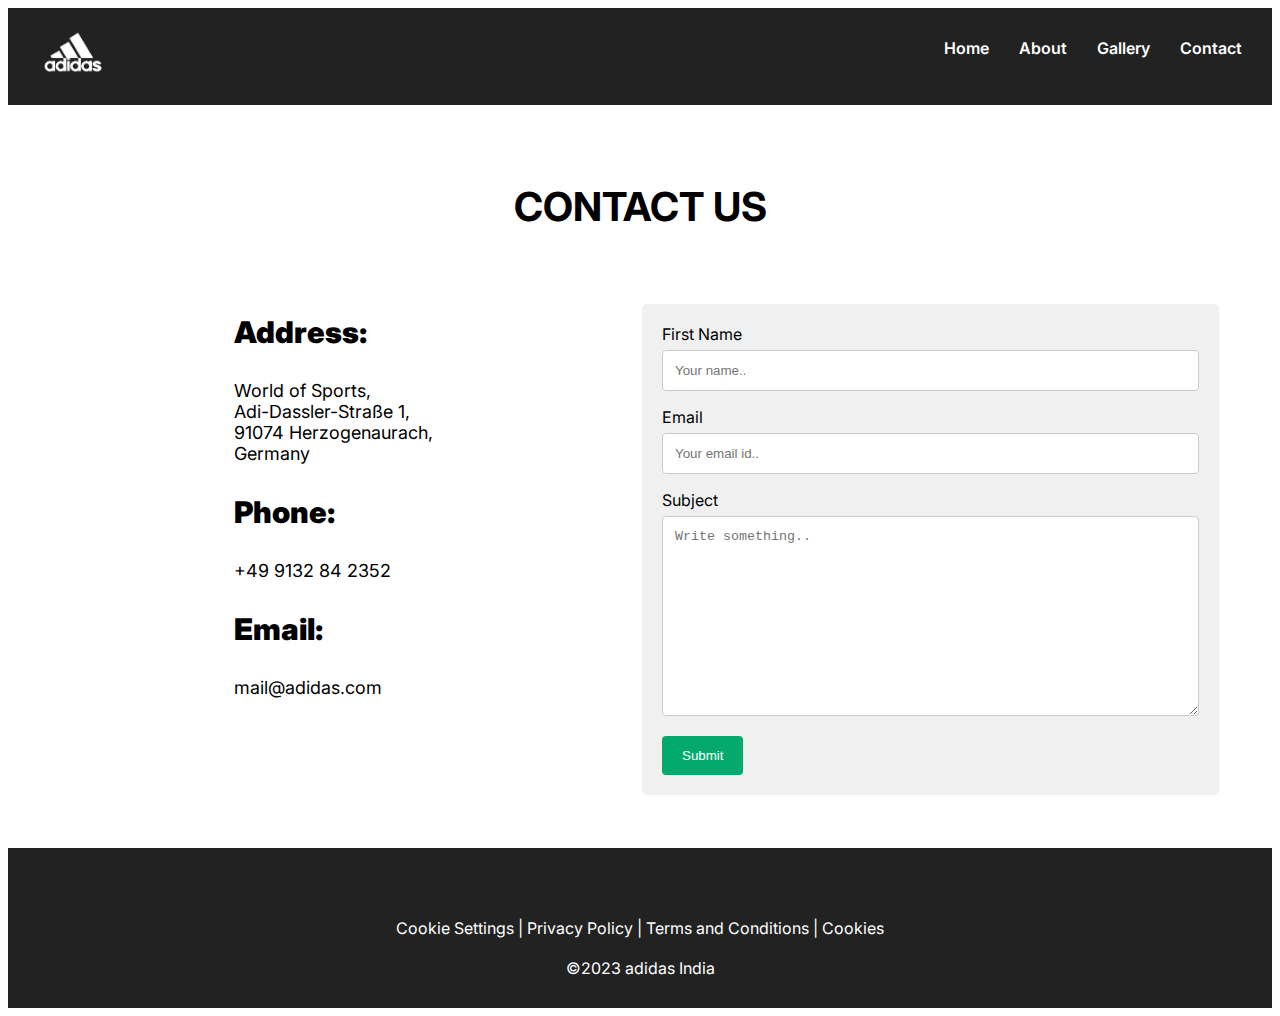
<file: pages/contact.html>
<!DOCTYPE html>
<html lang="en">

<head>
    <meta charset="UTF-8">
    <meta http-equiv="X-UA-Compatible" content="IE=edge">
    <meta name="viewport" content="width=device-width, initial-scale=1.0">
    <title>Contact</title>
    <link rel="stylesheet" href="../css/contact.css">
    <link rel="preconnect" href="https://fonts.googleapis.com">
    <link rel="preconnect" href="https://fonts.gstatic.com" crossorigin>
    <link
        href="https://fonts.googleapis.com/css2?family=Inter:wght@300;400;500;600;700;800;900&family=Poppins:wght@600&display=swap"
        rel="stylesheet">
</head>

<body>
    <!--  NAVBAR  -->
    <header>
        <div class="full-nav">
            <a href="../index.html"><img src="../images/white-logo.png" alt="LOGO" class="logo"></a>
            <nav class="nav">
                <ul class="nav__wrapper">
                    <li class="nav_item"><a href="../index.html">Home</a></li>
                    <li class="nav_item"><a href="./about.html">About</a></li>
                    <li class="nav_item"><a href="./gallery.html">Gallery</a></li>
                    <li class="nav_item"><a href="./contact.html">Contact</a></li>
                </ul>
            </nav>
        </div>
    </header>

    <!--  CONTENT  -->
    <div class="content">
        <h1 class="heading">CONTACT US</h1>

        <div>
            <table>
                <tr>
                    <td class="addr">
                        <h3 class="addrhead"><b> Address: </b></h3>
                        <p>World of Sports, <br>
                            Adi-Dassler-Straße 1, <br>
                            91074 Herzogenaurach, <br>
                            Germany</p>
                        <h3 class="addrhead"><b>Phone: </b></h3>
                        <p>+49 9132 84 2352</p>
                        <h3 class="addrhead"><b>Email: </b></h3>
                        <p>mail@adidas.com</p>

                    </td>
                    <td>
                        <div class="container">
                            <form>
                                <label for="fname">First Name</label>
                                <input type="text" id="fname" name="firstname" placeholder="Your name..">
                    
                                <label for="email">Email</label>
                                <input type="text" id="email" name="lastname" placeholder="Your email id..">
                    
                                <label for="subject">Subject</label>
                                <textarea id="subject" name="subject" placeholder="Write something.." style="height:200px"></textarea>
                    
                                <input type="submit" value="Submit">
                            </form>
                        </div>
                    </td>
                </tr>
            </table>
        </div>

    </div>



    <!--  FOOTER  -->
    <footer class="footer">

        Cookie Settings | Privacy Policy | Terms and Conditions | Cookies
        <br> <br>
        ©2023 adidas India

    </footer>


</body>

</html>
</file>
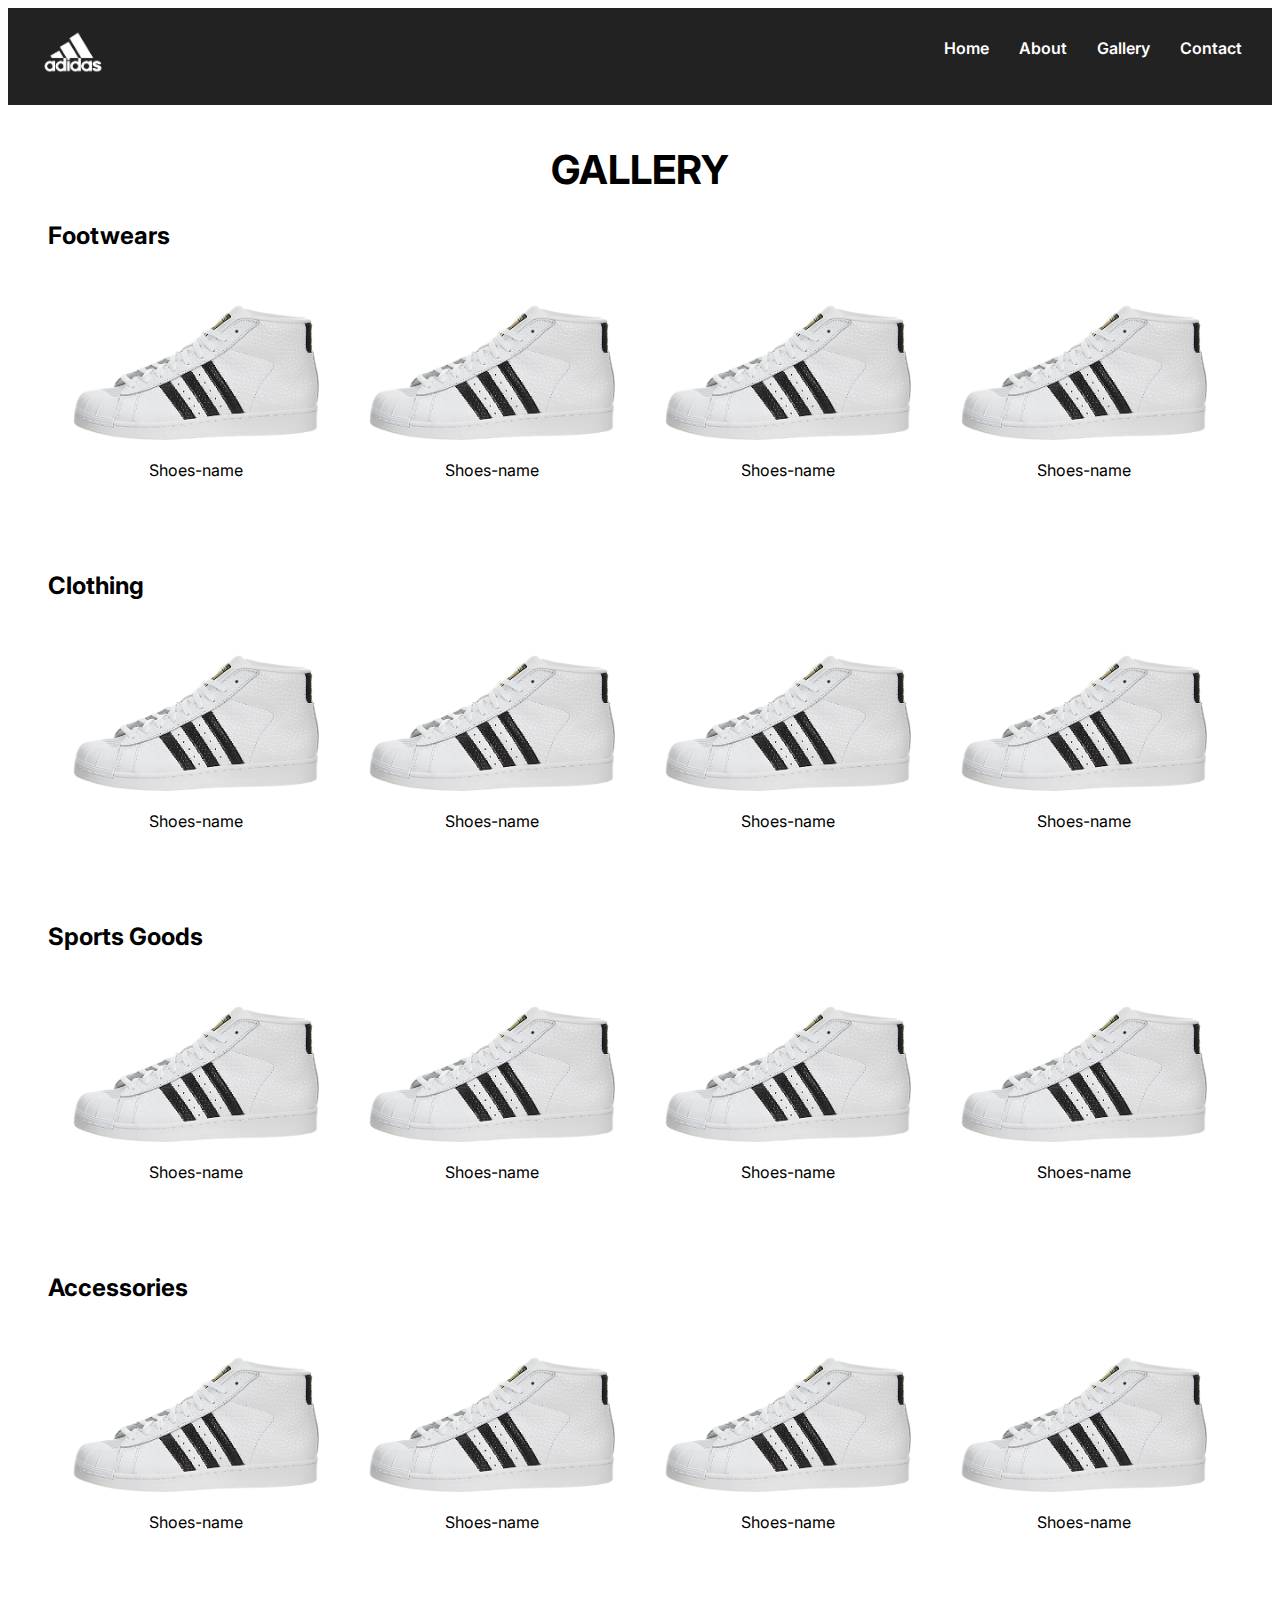
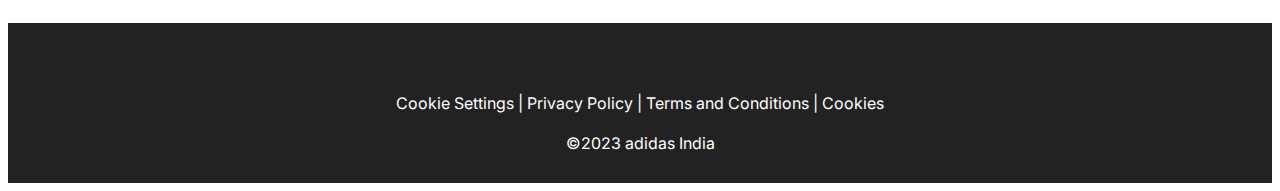
<file: pages/gallery.html>
<!DOCTYPE html>
<html lang="en">

<head>
    <meta charset="UTF-8">
    <meta http-equiv="X-UA-Compatible" content="IE=edge">
    <meta name="viewport" content="width=device-width, initial-scale=1.0">
    <title>Gallery</title>
    <link rel="stylesheet" href="../css/gallery.css">
    <link rel="preconnect" href="https://fonts.googleapis.com">
    <link rel="preconnect" href="https://fonts.gstatic.com" crossorigin>
    <link
        href="https://fonts.googleapis.com/css2?family=Inter:wght@300;400;500;600;700;800;900&family=Poppins:wght@600&display=swap"
        rel="stylesheet">
</head>

<body>
    <!--  NAVBAR  -->
    <header>
        <div class="full-nav">
            <a href="../index.html"><img src="../images/white-logo.png" alt="LOGO" class="logo"></a>
            <nav class="nav">
                <ul class="nav__wrapper">
                    <li class="nav_item"><a href="../index.html">Home</a></li>
                    <li class="nav_item"><a href="./about.html">About</a></li>
                    <li class="nav_item"><a href="./gallery.html">Gallery</a></li>
                    <li class="nav_item"><a href="./contact.html">Contact</a></li>
                </ul>
            </nav>
        </div>
    </header>

    <!--  CONTENT  -->

    <div class="content">
        <h1 class="heading">GALLERY</h1>

        <h2>Footwears</h2>
        <div class="row">
            <div class="column">
                <img src="../images/shoe.png" alt="Shoe" class="images">
                <p style="text-align: center;">Shoes-name</p>
            </div>
            <div class="column">
                <img src="../images/shoe.png" alt="Shoes" class="images">
                <p style="text-align: center;">Shoes-name</p>
            </div>
            <div class="column">
                <img src="../images/shoe.png" alt="Shoes" class="images">
                <p style="text-align: center;">Shoes-name</p>
            </div>
            <div class="column">
                <img src="../images/shoe.png" alt="Shoes" class="images">
                <p style="text-align: center;">Shoes-name</p>
            </div>
        </div>


        <h2>Clothing</h2>
        <div class="row">
            <div class="column">
                <img src="../images/shoe.png" alt="Shoe" class="images">
                <p style="text-align: center;">Shoes-name</p>
            </div>
            <div class="column">
                <img src="../images/shoe.png" alt="Shoes" class="images">
                <p style="text-align: center;">Shoes-name</p>
            </div>
            <div class="column">
                <img src="../images/shoe.png" alt="Shoes" class="images">
                <p style="text-align: center;">Shoes-name</p>
            </div>
            <div class="column">
                <img src="../images/shoe.png" alt="Shoes" class="images">
                <p style="text-align: center;">Shoes-name</p>
            </div>
        </div>


        <h2>Sports Goods</h2>
        <div class="row">
            <div class="column">
                <img src="../images/shoe.png" alt="Shoe" class="images">
                <p style="text-align: center;">Shoes-name</p>
            </div>
            <div class="column">
                <img src="../images/shoe.png" alt="Shoes" class="images">
                <p style="text-align: center;">Shoes-name</p>
            </div>
            <div class="column">
                <img src="../images/shoe.png" alt="Shoes" class="images">
                <p style="text-align: center;">Shoes-name</p>
            </div>
            <div class="column">
                <img src="../images/shoe.png" alt="Shoes" class="images">
                <p style="text-align: center;">Shoes-name</p>
            </div>
        </div>


        <h2>Accessories</h2>
        <div class="row">
            <div class="column">
                <img src="../images/shoe.png" alt="Shoe" class="images">
                <p style="text-align: center;">Shoes-name</p>
            </div>
            <div class="column">
                <img src="../images/shoe.png" alt="Shoes" class="images">
                <p style="text-align: center;">Shoes-name</p>
            </div>
            <div class="column">
                <img src="../images/shoe.png" alt="Shoes" class="images">
                <p style="text-align: center;">Shoes-name</p>
            </div>
            <div class="column">
                <img src="../images/shoe.png" alt="Shoes" class="images">
                <p style="text-align: center;">Shoes-name</p>
            </div>
        </div>
    </div>

    <!--  FOOTER  -->
    <footer class="footer">

        Cookie Settings | Privacy Policy | Terms and Conditions | Cookies
        <br> <br>
        ©2023 adidas India

    </footer>


</body>

</html>
</file>
<file: css/contact.css>
/*  NAVBAR  */
body {
    font-family: 'Inter', sans-serif;
}

nav {
    padding-top: 20px;
    margin-right: 20px;
    float: right;
    font-size: 16px;
    font-weight: 600;

}

nav ul {
    list-style: none;
    margin: 0;
    padding: 0;
    display: flex;
    justify-content: flex-end;
}

nav ul li {
    display: inline-block;
    margin-left: 10px;
}

nav a {
    display: block;
    padding: 10px;
    text-decoration: none;
    color: white;
}

li :hover {
    background: #ffffff;
    border-radius: 30px;
    color: rgb(0, 0, 0);
}

.full-nav {
    padding-bottom: 2%;
    background-color: #222222;
}

.logo {
    width: 70px;
    height: auto;
    margin-top: 20px;
    margin-left: 30px;
}

/*  CONTENT  */
.content {
    padding-top: 50px;
}

.addr {
    font-size: large;
    vertical-align: top;
    padding-left: 15%;
}

.addrhead {
    font-size: 30px;
}

.heading {
    text-align: center;
    font-size: 40px;
}

input[type=text], textarea {
    width: 100%;
    padding: 12px;
    border: 1px solid #ccc;
    border-radius: 4px;
    box-sizing: border-box;
    margin-top: 6px;
    margin-bottom: 16px;
    resize: vertical;
}

input[type=submit] {
    background-color: #04AA6D;
    color: white;
    padding: 12px 20px;
    border: none;
    border-radius: 4px;
    cursor: pointer;
}

input[type=submit]:hover {
    background-color: #45a049;
}

.container {
    border-radius: 5px;
    background-color: #f0f0f0;
    padding: 20px;
    margin-top: 20px;
}

table {
    margin: 50px;
}

td {
    width: 50%;
}

/*  FOOTER  */
footer {
    text-align: center;
    color: white;
    background-color: #222222;
    padding-bottom: 30px;
    padding-top: 70px;
}
</file>
<file: css/gallery.css>
/*  NAVBAR  */
body {
    font-family: 'Inter', sans-serif;
}

nav {
    padding-top: 20px;
    margin-right: 20px;
    float: right;
    font-size: 16px;
    font-weight: 600;

}

nav ul {
    list-style: none;
    margin: 0;
    padding: 0;
    display: flex;
    justify-content: flex-end;
}

nav ul li {
    display: inline-block;
    margin-left: 10px;
}

nav a {
    display: block;
    padding: 10px;
    text-decoration: none;
    color: white;
}

li :hover {
    background: #ffffff;
    border-radius: 30px;
    color: rgb(0, 0, 0);
}

.full-nav {
    padding-bottom: 2%;
    background-color: #222222;
}

.logo {
    width: 70px;
    height: auto;
    margin-top: 20px;
    margin-left: 30px;
}

/*  CONTENT  */
.content {
    margin: 40px;
}

.heading {
    text-align: center;
    font-size: 40px;
}

.row {
    display: flex;
    margin-top: 30px;
    margin-bottom: 50px;
}

.column {
    flex: 25%;
    padding: 25px;
}

.images {
    width: 100%;
}

/*  FOOTER  */
footer {
    text-align: center;
    color: white;
    background-color: #222222;
    padding-bottom: 30px;
    padding-top: 70px;
}
</file>
